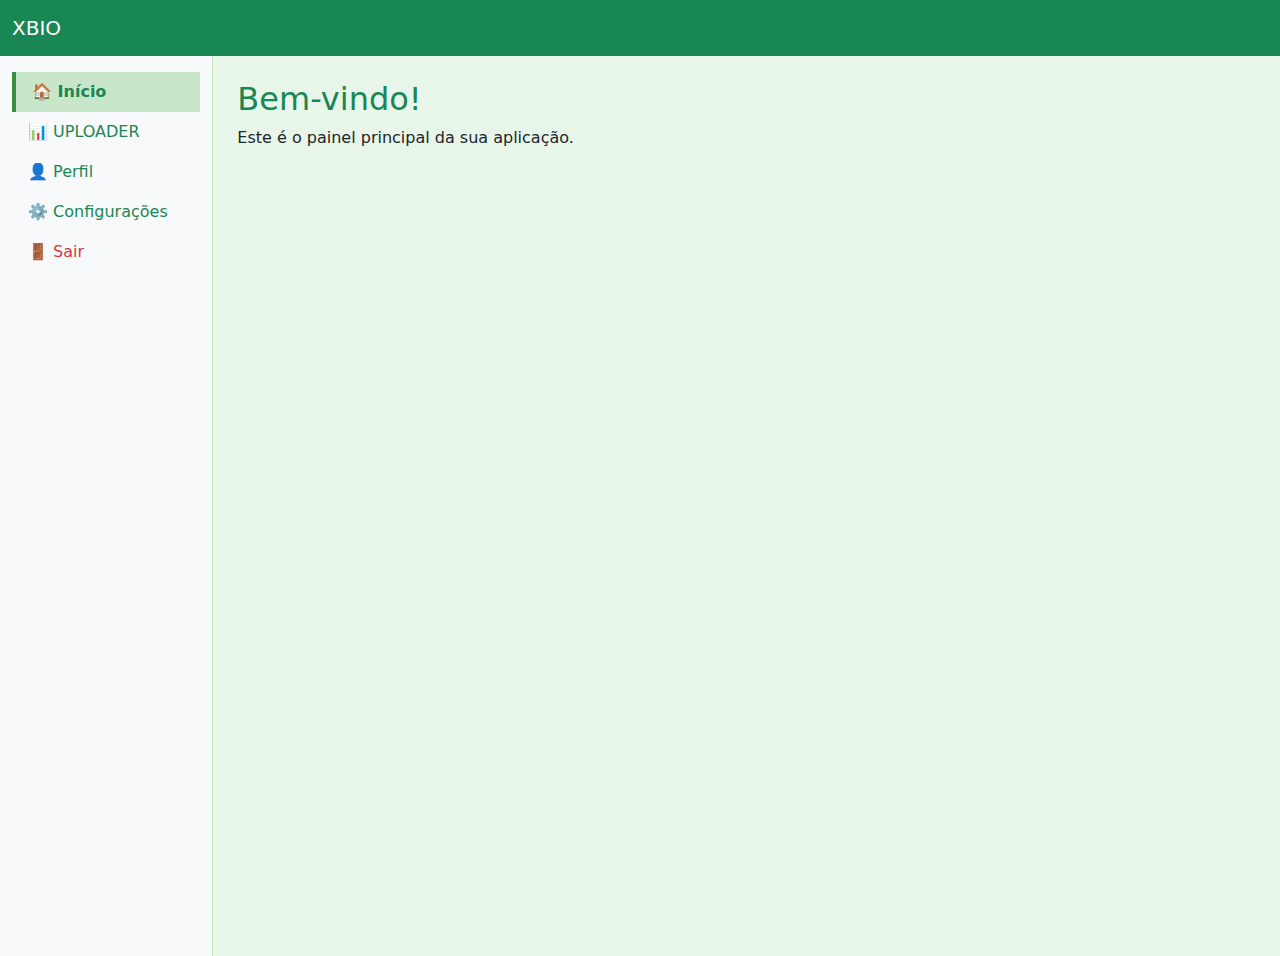
<file: index.html>
<!DOCTYPE html>
<html lang="pt">
<head>
    <meta charset="UTF-8">
    <meta name="viewport" content="width=device-width, initial-scale=1.0">
    <title>Página Principal</title>
    <!-- Bootstrap CSS -->
    <link href="https://cdn.jsdelivr.net/npm/bootstrap@5.3.3/dist/css/bootstrap.min.css" rel="stylesheet">
    <!-- Custom CSS -->
    <link rel="stylesheet" href="styles.css">
</head>
<body>      

    <!-- Navbar Superior -->
    <nav class="navbar navbar-expand-lg navbar-dark bg-success">
        <div class="container-fluid">
            <a class="navbar-brand" href="#">XBIO</a>
            <button class="navbar-toggler" type="button" data-bs-toggle="collapse" data-bs-target="#navbarNav">
                <span class="navbar-toggler-icon"></span>
            </button>
        </div>
    </nav>

    <div class="container-fluid">
        <div class="row">

            <!-- Sidebar -->
            <nav class="col-md-2 d-none d-md-block bg-light sidebar pt-3">
                <div class="position-sticky">
                    <ul class="nav flex-column">
                        <li class="nav-item">
                            <a class="nav-link active text-success" href="#">🏠 Início</a>
                        </li>
                        <li class="nav-item">
                            <a class="nav-link text-success" href="templates\upload.html">📊 UPLOADER</a>
                        </li>
                        <li class="nav-item">
                            <a class="nav-link text-success" href="#">👤 Perfil</a>
                        </li>
                        <li class="nav-item">
                            <a class="nav-link text-success" href="#">⚙️ Configurações</a>
                        </li>
                        <li class="nav-item">
                            <a class="nav-link text-danger" href="#">🚪 Sair</a>
                        </li>
                    </ul>
                </div>
            </nav>

            <!-- Conteúdo principal -->
            <main class="col-md-9 ms-sm-auto col-lg-10 px-md-4 py-4">
                <h2 class="text-success">Bem-vindo!</h2>
                <p>Este é o painel principal da sua aplicação.</p>
                <!-- Conteúdo adicional pode ser adicionado aqui -->
            </main>
        </div>
    </div>

    <!-- Bootstrap JS -->
    <script src="https://cdn.jsdelivr.net/npm/bootstrap@5.3.3/dist/js/bootstrap.bundle.min.js"></script>
</body>
</html>
</file>
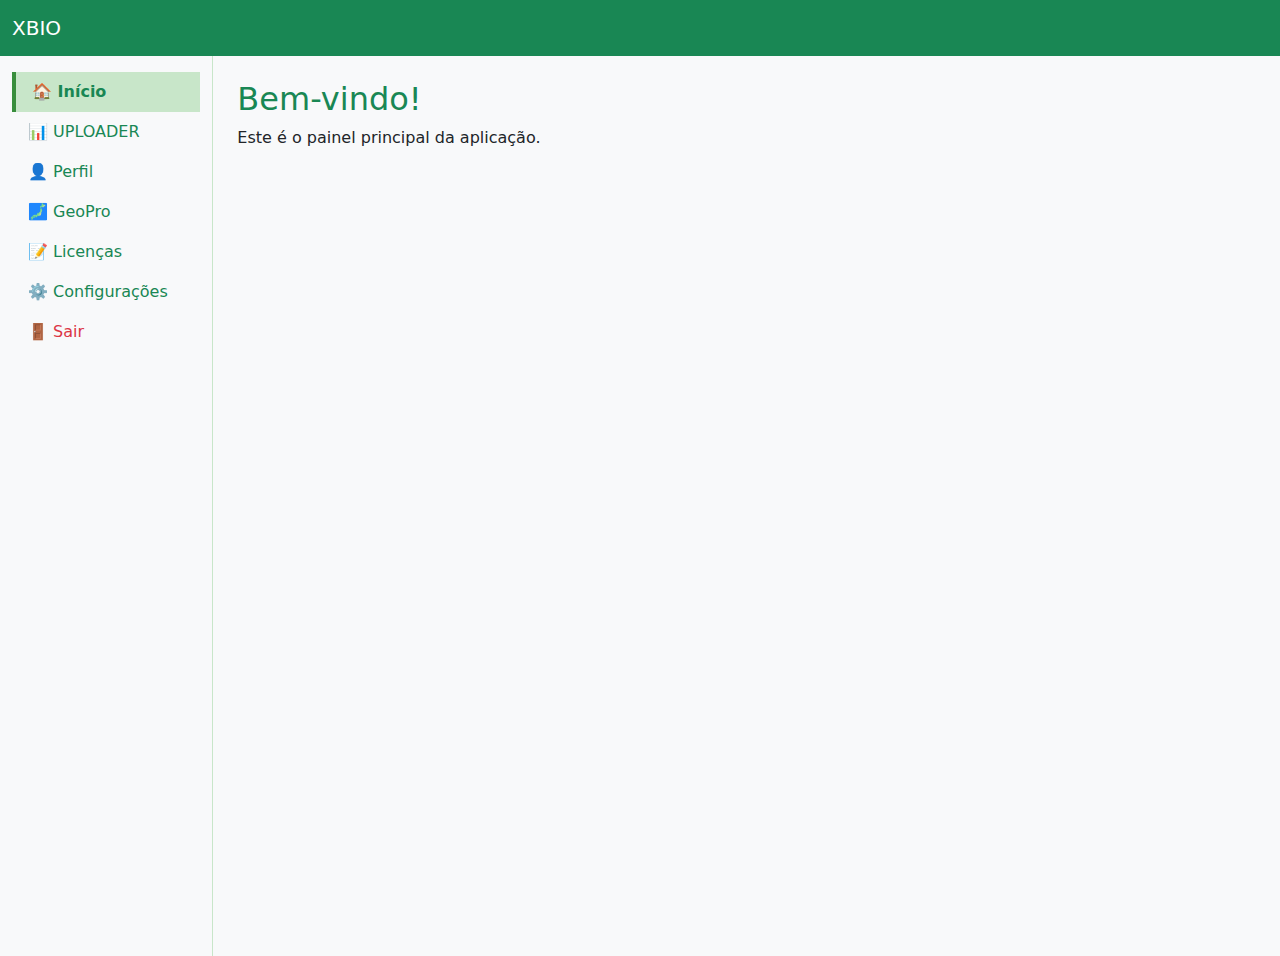
<file: config.html>
<!DOCTYPE html>
<html lang="pt">
<head>
    <meta charset="UTF-8">
    <meta name="viewport" content="width=device-width, initial-scale=1.0">
    <title>Configurações</title>
    <!-- Bootstrap CSS -->
    <link href="https://cdn.jsdelivr.net/npm/bootstrap@5.3.3/dist/css/bootstrap.min.css" rel="stylesheet">
    <!-- Custom CSS -->
    <link rel="stylesheet" href="styles.css">
</head>
    <body class="bg-light">

    <!-- Navbar Superior -->
    <nav class="navbar navbar-expand-lg navbar-dark bg-success">
        <div class="container-fluid">
            <a class="navbar-brand" href="Docling_IA/index.html">XBIO</a>
            <button class="navbar-toggler" type="button" data-bs-toggle="collapse" data-bs-target="#navbarNav">
                <span class="navbar-toggler-icon"></span>
            </button>
        </div>
    </nav>

    <div class="container-fluid">
        <div class="row">

            <!-- Sidebar -->
            <nav class="col-md-2 d-none d-md-block bg-light sidebar pt-3">
                <div class="position-sticky">
                    <ul class="nav flex-column">
                        <li class="nav-item">
                            <a class="nav-link active text-success" href="Docling_IA/index.html">🏠 Início</a>
                        </li>
                        <li class="nav-item">
                            <a class="nav-link text-success" href="Docling_IA/apps/leitor/templates/upload.html">📊 UPLOADER</a>
                        
                        </li>
                        <li class="nav-item">
                            <a class="nav-link text-success" href="Docling_IA/profile.html">👤 Perfil</a>
                        </li>
                        <li class="nav-item">
                            <a class="nav-link text-success" href="geopro.html">🗾 GeoPro</a>
                        </li>
                        <li class="nav-item">
                            <a class="nav-link text-success" href="Docling_IA/licences.html">📝 Licenças</a>
                        </li>
                        <li class="nav-item">
                            <a class="nav-link text-success" href="Docling_IA/config.html">⚙️ Configurações</a>
                        </li>
                        <li class="nav-item">
                            <a class="nav-link text-danger" href="#">🚪 Sair</a>
                        </li>
                    </ul>
                </div>
            </nav>
            
            <!-- Conteúdo principal -->
            <main class="col-md-9 ms-sm-auto col-lg-10 px-md-4 py-4">
                <h2 class="text-success">Bem-vindo!</h2>
                <p>Este é o painel principal da aplicação.</p>
                <!-- Conteúdo adicional pode ser adicionado aqui -->
            </main>
        </div>
    </div>

    <!-- Bootstrap JS -->
    <script src="https://cdn.jsdelivr.net/npm/bootstrap@5.3.3/dist/js/bootstrap.bundle.min.js"></script>
</body>
</html>
</file>
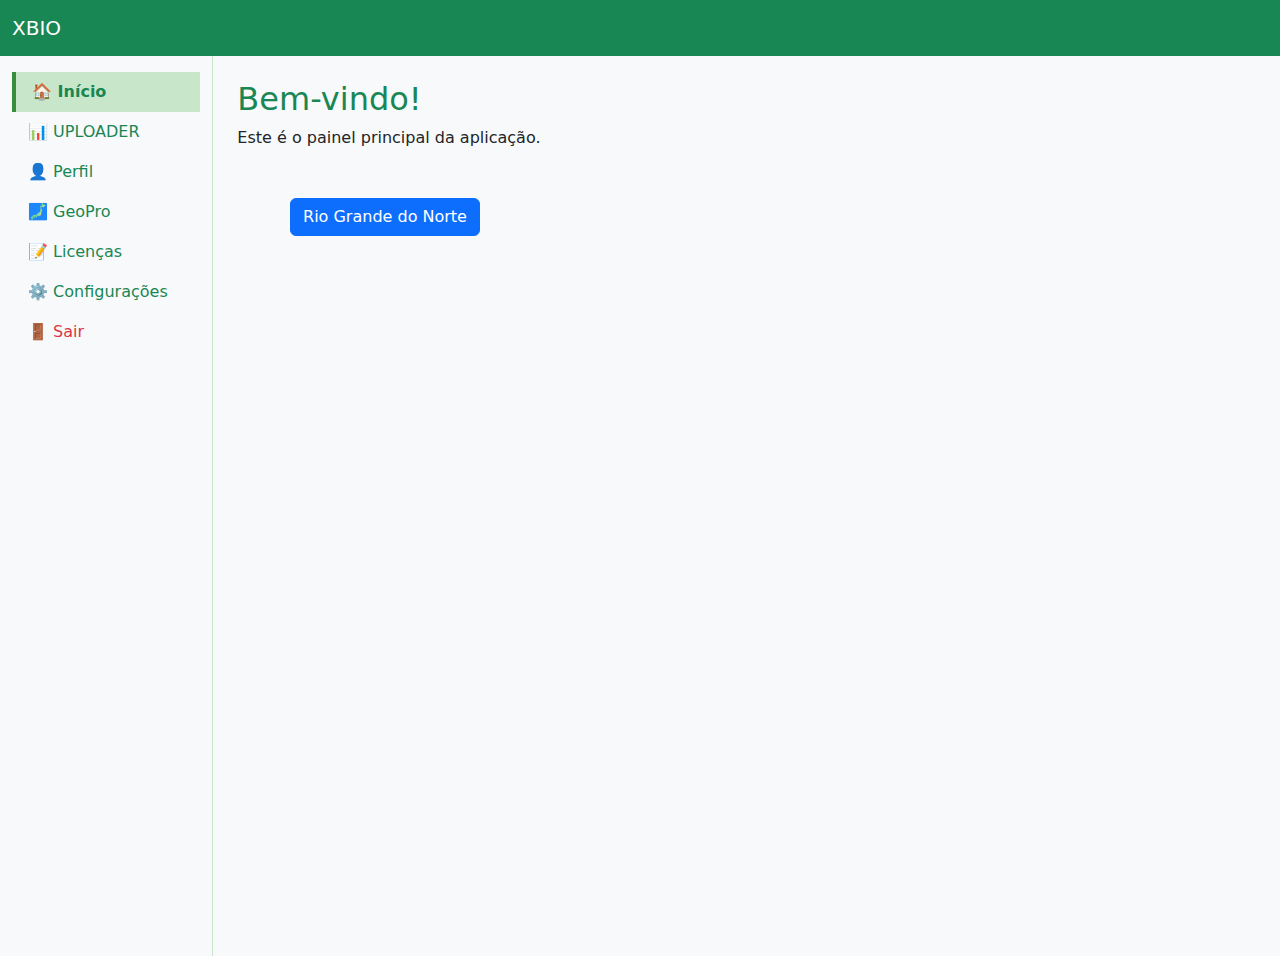
<file: geopro.html>
<!DOCTYPE html>
<html lang="pt">
<head>
    <meta charset="UTF-8">
    <meta name="viewport" content="width=device-width, initial-scale=1.0">
    <title>Geoprocessamentos</title>
    <!-- Bootstrap CSS -->
    <link href="https://cdn.jsdelivr.net/npm/bootstrap@5.3.3/dist/css/bootstrap.min.css" rel="stylesheet">
    <!-- Custom CSS -->
    <link rel="stylesheet" href="styles.css">
</head>
    <body class="bg-light">

    <!-- Navbar Superior -->
    <nav class="navbar navbar-expand-lg navbar-dark bg-success">
        <div class="container-fluid">
            <a class="navbar-brand" href="Docling_IA/index.html">XBIO</a>
            <button class="navbar-toggler" type="button" data-bs-toggle="collapse" data-bs-target="#navbarNav">
                <span class="navbar-toggler-icon"></span>
            </button>
        </div>
    </nav>

    <div class="container-fluid">
        <div class="row">

         <!-- Sidebar -->
            <nav class="col-md-2 d-none d-md-block bg-light sidebar pt-3">
                <div class="position-sticky">
                    <ul class="nav flex-column">
                        <li class="nav-item">
                            <a class="nav-link active text-success" href="Docling_IA/index.html">🏠 Início</a>
                        </li>
                        <li class="nav-item">
                            <a class="nav-link text-success" href="Docling_IA/apps/leitor/templates/upload.html">📊 UPLOADER</a>
                        
                        </li>
                        <li class="nav-item">
                            <a class="nav-link text-success" href="Docling_IA/profile.html">👤 Perfil</a>
                        </li>
                        <li class="nav-item">
                            <a class="nav-link text-success" href="Docling_IA/geopro.html">🗾 GeoPro</a>
                        </li>
                        <li class="nav-item">
                            <a class="nav-link text-success" href="Docling_IA/licences.html">📝 Licenças</a>
                        </li>
                        <li class="nav-item">
                            <a class="nav-link text-success" href="Docling_IA/config.html">⚙️ Configurações</a>
                        </li>
                        <li class="nav-item">
                            <a class="nav-link text-danger" href="#">🚪 Sair</a>
                        </li>
                    </ul>
                </div>
            </nav>

            <!-- Conteúdo principal -->
            <main class="col-md-9 ms-sm-auto col-lg-10 px-md-4 py-4">
                <h2 class="text-success">Bem-vindo!</h2>
                <p>Este é o painel principal da aplicação.</p>


<div class="container mt-5">
        <a href="mapa_idhm_rn.html" class="btn btn-primary">Rio Grande do Norte</a>
    </div>





                <!-- Conteúdo adicional pode ser adicionado aqui -->
            </main>
        </div>
    </div>

    <!-- Bootstrap JS -->
    <script src="https://cdn.jsdelivr.net/npm/bootstrap@5.3.3/dist/js/bootstrap.bundle.min.js"></script>
</body>
</html>
</file>
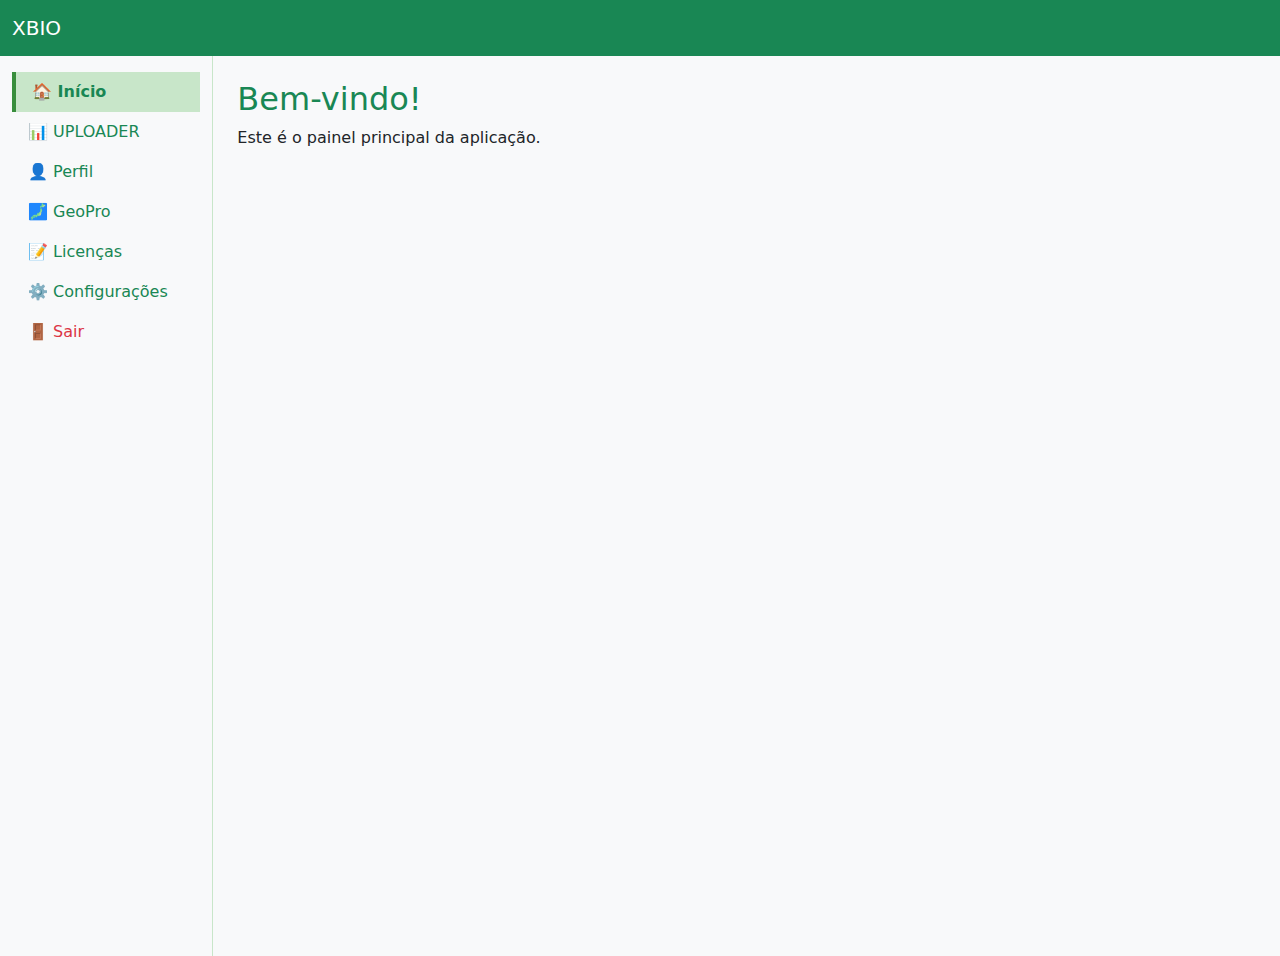
<file: licences.html>
<!DOCTYPE html>
<html lang="pt">
<head>
    <meta charset="UTF-8">
    <meta name="viewport" content="width=device-width, initial-scale=1.0">
    <title>Licenciamentos</title>
    <!-- Bootstrap CSS -->
    <link href="https://cdn.jsdelivr.net/npm/bootstrap@5.3.3/dist/css/bootstrap.min.css" rel="stylesheet">
    <!-- Custom CSS -->
    <link rel="stylesheet" href="styles.css">
</head>
    <body class="bg-light">

    <!-- Navbar Superior -->
    <nav class="navbar navbar-expand-lg navbar-dark bg-success">
        <div class="container-fluid">
            <a class="navbar-brand" href="Docling_IA/index.html">XBIO</a>
            <button class="navbar-toggler" type="button" data-bs-toggle="collapse" data-bs-target="#navbarNav">
                <span class="navbar-toggler-icon"></span>
            </button>
        </div>
    </nav>

    <div class="container-fluid">
        <div class="row">

            <!-- Sidebar -->
            <nav class="col-md-2 d-none d-md-block bg-light sidebar pt-3">
                <div class="position-sticky">
                    <ul class="nav flex-column">
                        <li class="nav-item">
                            <a class="nav-link active text-success" href="Docling_IA/index.html">🏠 Início</a>
                        </li>
                        <li class="nav-item">
                            <a class="nav-link text-success" href="Docling_IA/apps/leitor/templates/upload.html">📊 UPLOADER</a>
                        
                        </li>
                        <li class="nav-item">
                            <a class="nav-link text-success" href="Docling_IA/profile.html">👤 Perfil</a>
                        </li>
                        <li class="nav-item">
                            <a class="nav-link text-success" href="Docling_IA/geopro.html">🗾 GeoPro</a>
                        </li>
                        <li class="nav-item">
                            <a class="nav-link text-success" href="Docling_IA/licences.html">📝 Licenças</a>
                        </li>
                        <li class="nav-item">
                            <a class="nav-link text-success" href="Docling_IA/config.html">⚙️ Configurações</a>
                        </li>
                        <li class="nav-item">
                            <a class="nav-link text-danger" href="#">🚪 Sair</a>
                        </li>
                    </ul>
                </div>
            </nav>

            <!-- Conteúdo principal -->
            <main class="col-md-9 ms-sm-auto col-lg-10 px-md-4 py-4">
                <h2 class="text-success">Bem-vindo!</h2>
                <p>Este é o painel principal da aplicação.</p>
                <!-- Conteúdo adicional pode ser adicionado aqui -->
            </main>
        </div>
    </div>

    <!-- Bootstrap JS -->
    <script src="https://cdn.jsdelivr.net/npm/bootstrap@5.3.3/dist/js/bootstrap.bundle.min.js"></script>
</body>
</html>
</file>
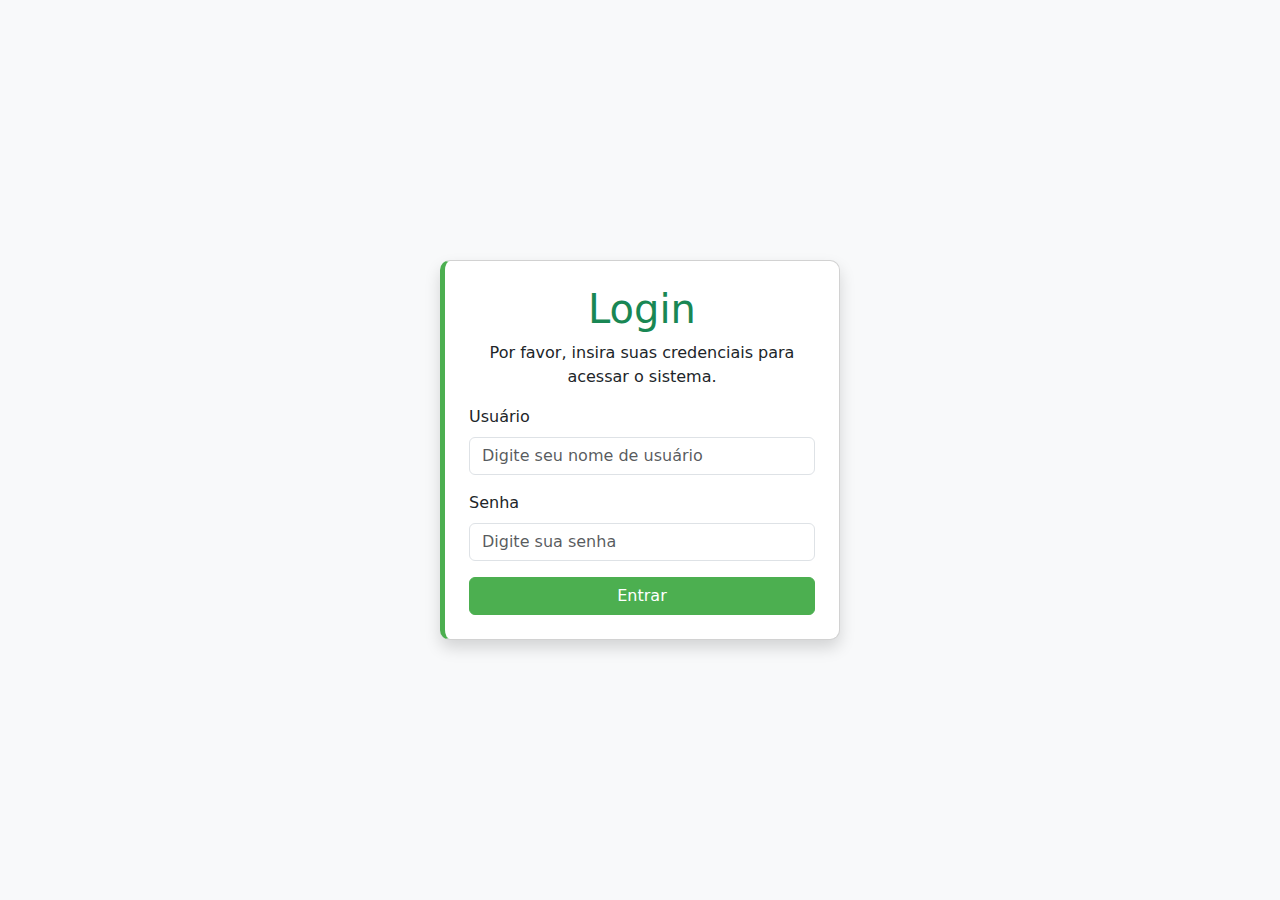
<file: login.html>
<!DOCTYPE html>
<html lang="pt">
<head>
    <meta charset="UTF-8">
    <meta name="viewport" content="width=device-width, initial-scale=1.0">
    <title>Login</title>
    <!-- Bootstrap CSS -->
    <link href="https://cdn.jsdelivr.net/npm/bootstrap@5.3.3/dist/css/bootstrap.min.css" rel="stylesheet">
    <!-- Custom CSS -->
    <link rel="stylesheet" href="styles.css">
</head>
<body class="bg-light">

    <div class="container d-flex justify-content-center align-items-center min-vh-100">
        <div class="card shadow p-4 login-card">
            <h1 class="text-center text-success">Login</h1>
            <p class="text-center">Por favor, insira suas credenciais para acessar o sistema.</p>

            <form>
                <div class="mb-3">
                    <label for="username" class="form-label">Usuário</label>
                    <input type="text" class="form-control" id="username" placeholder="Digite seu nome de usuário">
                </div>

                <div class="mb-3">
                    <label for="password" class="form-label">Senha</label>
                    <input type="password" class="form-control" id="password" placeholder="Digite sua senha">
                </div>

                <button type="submit" class="btn btn-success w-100">Entrar</button>
            </form>
        </div>
    </div>

</body>
</html>
<!-- Bootstrap JS Bundle with Popper -->
</file>
<file: styles.css>
body {
    background-color: #e8f5e9; /* verde claro */
}

/* Cartão de login reutilizável se precisar */
.login-card {
    background-color: #ffffff;
    border-left: 5px solid #4caf50;
    border-radius: 10px;
    max-width: 400px;
}

.btn-success {
    background-color: #4caf50;
    border-color: #4caf50;
}

.btn-success:hover {
    background-color: #43a047;
    border-color: #43a047;
}

/* Sidebar custom */
.sidebar {
    min-height: 100vh;
    border-right: 1px solid #c8e6c9;
}

.sidebar .nav-link.active {
    font-weight: bold;
    background-color: #c8e6c9;
    border-left: 4px solid #388e3c;
}
</file>
